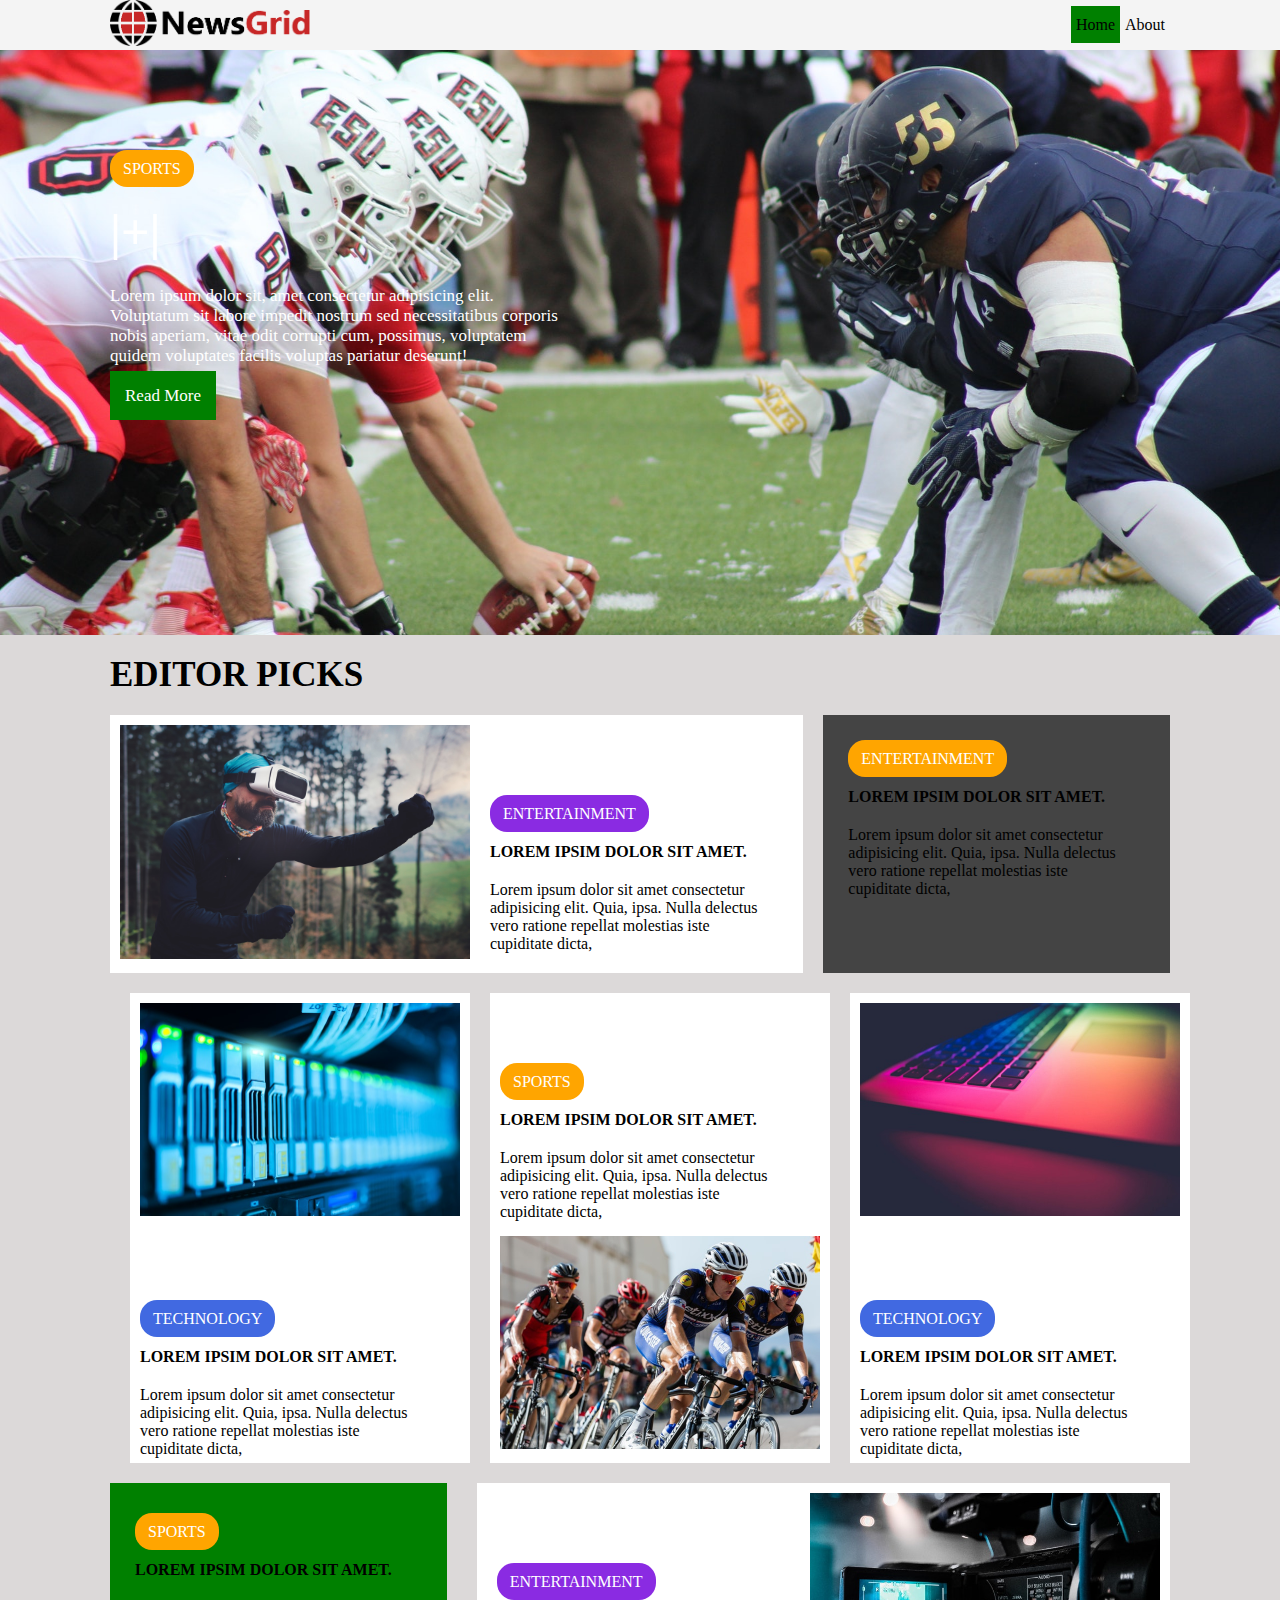
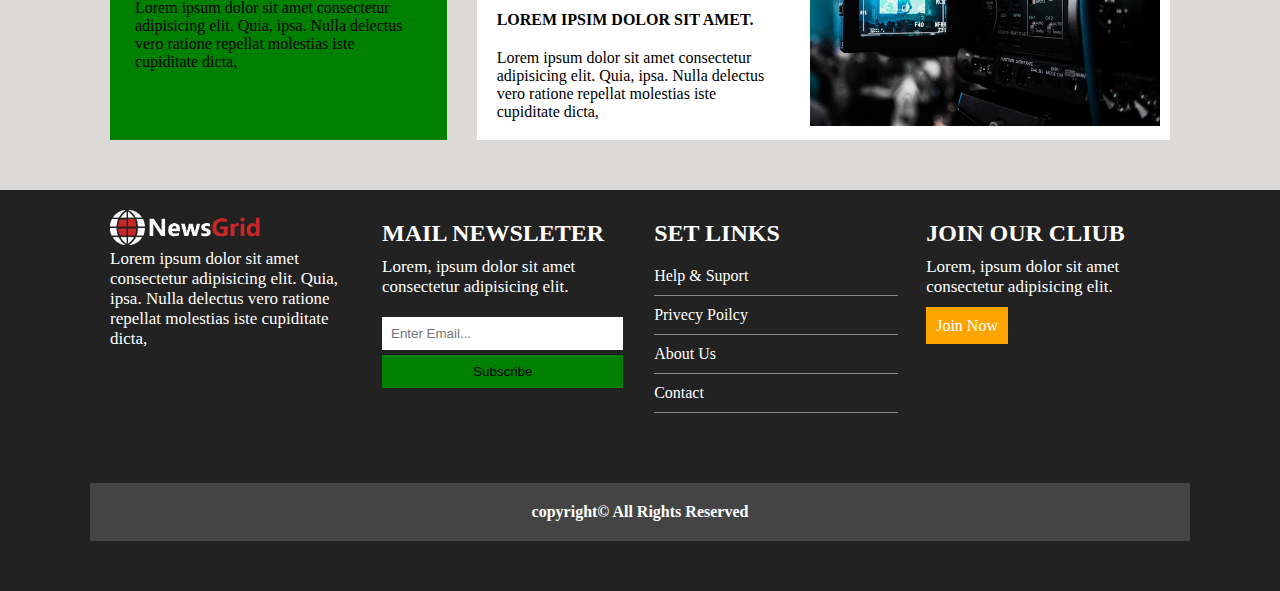
<file: index.html>
<!DOCTYPE html>
<html lang="en">
<head>
    <meta charset="UTF-8">
    <meta http-equiv="X-UA-Compatible" content="IE=edge">
    <meta name="viewport" content="width=device-width, initial-scale=1.0">
    <title>News grid</title>
    <link rel="stylesheet" href="css/style.css">
    <link rel="icon" href="img/icon.png">
    <link rel="stylesheet" href="https://cdnjs.cloudflare.com/ajax/libs/font-awesome/6.1.1/css/all.min.css" integrity="sha512-KfkfwYDsLkIlwQp6LFnl8zNdLGxu9YAA1QvwINks4PhcElQSvqcyVLLD9aMhXd13uQjoXtEKNosOWaZqXgel0g==" crossorigin="anonymous" referrerpolicy="no-referrer" />

</head>
<body>
    <nav id="navbar">
        <div class="container nav-cont">
          <div class="logo">
                <img src="img/logo.png" alt="">
         </div>
            <div class="social">
                <a href="#"> <i class="fa-brands fa-facebook-f"></i></i></a>
                <a href="#"><i class="fa-brands fa-twitter"></i></a>
                <a href="#"><i class="fa-brands fa-instagram"></i></a>
                <a href="#"><i class="fa-brands fa-youtube"></i></a>
            </div>
            <div class="btn-nav">
                <ul>
                    <li><a href="index.html" class="btn1 here">Home</a></li>
                    <li><a href="about.html" class="btn1">About</a></li>
                </ul>
            </div>
        </div>
    </nav>
    <header id="home">
        <div class="container cont">
            <a href="#" class="button">SPORTS</a>
            <h1>|+|</h1>
            <p>Lorem ipsum dolor sit, amet consectetur adipisicing elit. Voluptatum sit labore impedit nostrum sed necessitatibus corporis nobis aperiam, vitae odit corrupti cum, possimus, voluptatem quidem voluptates facilis voluptas pariatur deserunt!</p>
            <a href="#" class="btn-box">Read More</a>    
        </div>
    </header>
    <section id="editor">
        <div class="container">
            <h2>EDITOR PICKS</h2>
            <div class="row1">
                <div class="card">
                    <div>
                        <img src="img/articles/ent1.jpg" alt="">
                    </div>
                    <div class="text">
                        <a href="join.html" class="button blueviolet">ENTERTAINMENT</a>
                        <h4>LOREM IPSIM DOLOR SIT AMET.</h4>
                        <p>Lorem ipsum dolor sit amet consectetur adipisicing elit. Quia, ipsa. Nulla delectus vero ratione repellat molestias iste cupiditate dicta,</p>
                    </div>
                </div>
                <div class=" text-d text">
                    <a href="join.html" class="button">ENTERTAINMENT</a>
                    <h4>LOREM IPSIM DOLOR SIT AMET.</h4>
                    <p>Lorem ipsum dolor sit amet consectetur adipisicing elit. Quia, ipsa. Nulla delectus vero ratione repellat molestias iste cupiditate dicta, </p>
                </div>
            </div>
            <div class="row2">
                <div class="card-l">
                    <img src="img/articles/tech1.jpg" alt="">
                    <div class="text">
                        <a href="join.html" class="button blue">TECHNOLOGY</a>
                        <h4>LOREM IPSIM DOLOR SIT AMET.</h4>
                        <p>Lorem ipsum dolor sit amet consectetur adipisicing elit. Quia, ipsa. Nulla delectus vero ratione repellat molestias iste cupiditate dicta,</p>
                    </div>
                </div>                
                <div class="card-l">
                    <div class="text">
                        <a href="join.html" class="button ">SPORTS</a>
                        <h4>LOREM IPSIM DOLOR SIT AMET.</h4>
                        <p>Lorem ipsum dolor sit amet consectetur adipisicing elit. Quia, ipsa. Nulla delectus vero ratione repellat molestias iste cupiditate dicta,</p>
                    </div>
                    <img src="img/articles/sports1.jpg" alt="">
                </div>
                <div class="card-l">
                    <img src="img/articles/tech2.jpg" alt="">
                    <div class="text">
                        <a href="join.html" class="button blue">TECHNOLOGY</a>
                        <h4>LOREM IPSIM DOLOR SIT AMET.</h4>
                        <p>Lorem ipsum dolor sit amet consectetur adipisicing elit. Quia, ipsa. Nulla delectus vero ratione repellat molestias iste cupiditate dicta,</p>
                    </div>
                </div>
            </div>
            <div class="row1 row3">
                
                    <div class=" text-g text">
                        <a href="join.html" class="button">SPORTS</a>
                        <h4>LOREM IPSIM DOLOR SIT AMET.</h4>
                        <p>Lorem ipsum dolor sit amet consectetur adipisicing elit. Quia, ipsa. Nulla delectus vero ratione repellat molestias iste cupiditate dicta, </p>
                    </div>
                <div class="card">
                    <div class="text">
                        <a href="join.html" class="button blueviolet">ENTERTAINMENT</a>
                        <h4>LOREM IPSIM DOLOR SIT AMET.</h4>
                        <p>Lorem ipsum dolor sit amet consectetur adipisicing elit. Quia, ipsa. Nulla delectus vero ratione repellat molestias iste cupiditate dicta,</p>
                    </div>
                    <div>
                        <img src="img/articles/ent2.jpg" alt="">
                    </div>
                </div>
            </div>
        </div>
    </section>
    <section id="join">
        <div class="container join">
            <div>
                <img src="img/logo_light.png" alt="">
                <p>Lorem ipsum dolor sit amet consectetur adipisicing elit. Quia, ipsa. Nulla delectus vero ratione repellat molestias iste cupiditate dicta,</p>
            </div>
            <div>
                <h2>MAIL NEWSLETER</h2>
                <P>Lorem, ipsum dolor sit amet consectetur adipisicing elit.</P>
                <form action="#">
                    <input placeholder="Enter Email..." type="text">
                    <input class="green" type="submit" value="Subscribe">
                </form>
            </div>
            <div>
                <h2>SET LINKS</h2>
                <ul>
                    <li>Help & Suport</li>
                    <li>Privecy Poilcy</li>
                    <li>About Us</li>
                    <li>Contact</li>
                </ul>
            </div>
            <div>
                <h2>JOIN OUR CLIUB</h2>
                <P>Lorem, ipsum dolor sit amet consectetur adipisicing elit.</P>
                <a href="#">Join Now</a>
            </div>
        </div>
    </section>
    <footer>
        <div class="container footer">
            <h4 >copyright&copy; All Rights Reserved</h4>
        </div>
    </footer>
</body>
</html>
</file>
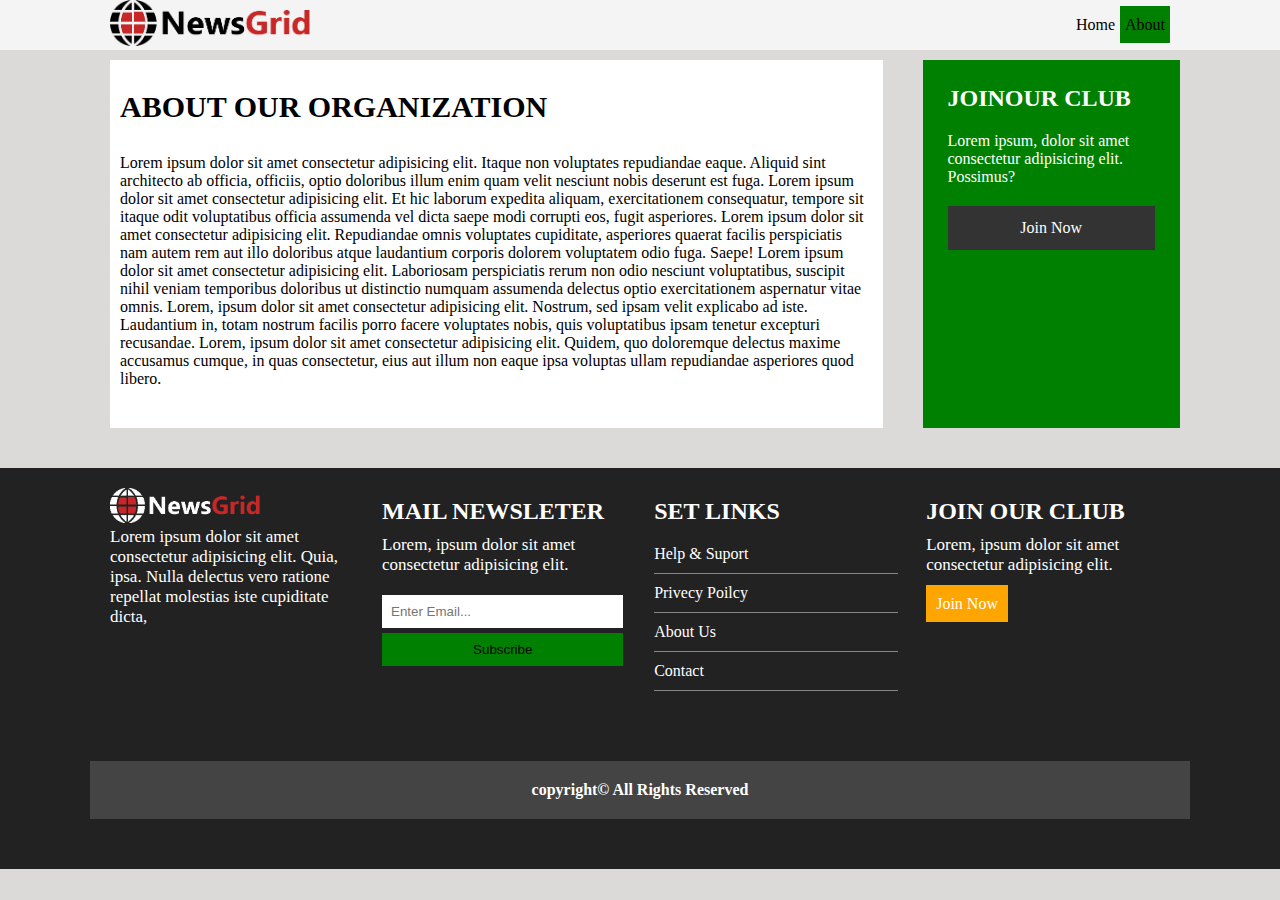
<file: about.html>
<!DOCTYPE html>
<html lang="en">
<head>
    <meta charset="UTF-8">
    <meta http-equiv="X-UA-Compatible" content="IE=edge">
    <meta name="viewport" content="width=device-width, initial-scale=1.0">
    <title>News grid</title>
    <link rel="stylesheet" href="css/style.css">
    <link rel="icon" href="img/icon.png">
    <link rel="stylesheet" href="https://cdnjs.cloudflare.com/ajax/libs/font-awesome/6.1.1/css/all.min.css" integrity="sha512-KfkfwYDsLkIlwQp6LFnl8zNdLGxu9YAA1QvwINks4PhcElQSvqcyVLLD9aMhXd13uQjoXtEKNosOWaZqXgel0g==" crossorigin="anonymous" referrerpolicy="no-referrer" />

</head>
<body>
    <nav id="navbar">
        <div class="container nav-cont">
          <div class="logo">
                <img src="img/logo.png" alt="">
         </div>
            <div class="social">
                <a href="#"> <i class="fa-brands fa-facebook-f"></i></i></a>
                <a href="#"><i class="fa-brands fa-twitter"></i></a>
                <a href="#"><i class="fa-brands fa-instagram"></i></a>
                <a href="#"><i class="fa-brands fa-youtube"></i></a>
            </div>
            <div class="btn-nav">
                <ul>
                    <li><a href="index.html" class="btn1">Home</a></li>
                    <li><a href="about.html" class="btn1 here">About</a></li>
                </ul>
            </div>
        </div>
    </nav>
    <section id="paraghraph">
        <div class="container par">
            <div class="b-card">
                <h1>ABOUT OUR ORGANIZATION</h1>
                
                <p>Lorem ipsum dolor sit amet consectetur adipisicing elit. Itaque non voluptates repudiandae eaque. Aliquid sint architecto ab officia, officiis, optio doloribus illum enim quam velit nesciunt nobis deserunt est fuga.
                    Lorem ipsum dolor sit amet consectetur adipisicing elit. Et hic laborum expedita aliquam, exercitationem consequatur, tempore sit itaque odit voluptatibus officia assumenda vel dicta saepe modi corrupti eos, fugit asperiores.
                    Lorem ipsum dolor sit amet consectetur adipisicing elit. Repudiandae omnis voluptates cupiditate, asperiores quaerat facilis perspiciatis nam autem rem aut illo doloribus atque laudantium corporis dolorem voluptatem odio fuga. Saepe!
                    Lorem ipsum dolor sit amet consectetur adipisicing elit. Laboriosam perspiciatis rerum non odio nesciunt voluptatibus, suscipit nihil veniam temporibus doloribus ut distinctio numquam assumenda delectus optio exercitationem aspernatur vitae omnis.
                    Lorem, ipsum dolor sit amet consectetur adipisicing elit. Nostrum, sed ipsam velit explicabo ad iste. Laudantium in, totam nostrum facilis porro facere voluptates nobis, quis voluptatibus ipsam tenetur excepturi recusandae.  
                    Lorem, ipsum dolor sit amet consectetur adipisicing elit. Quidem, quo doloremque delectus maxime accusamus cumque, in quas consectetur, eius aut illum non eaque ipsa voluptas ullam repudiandae asperiores quod libero.
                </p>
            </div>
            <div class="join-now">
                <h2>JOINOUR CLUB</h2>
                <p>Lorem ipsum, dolor sit amet consectetur adipisicing elit. Possimus?</p>
                <a href="#" class="dark-btn">Join Now</a>
            </div>
        </div>
    </section>



    <section id="join">
        <div class="container join">
            <div>
                <img src="img/logo_light.png" alt="">
                <p>Lorem ipsum dolor sit amet consectetur adipisicing elit. Quia, ipsa. Nulla delectus vero ratione repellat molestias iste cupiditate dicta,</p>
            </div>
            <div>
                <h2>MAIL NEWSLETER</h2>
                <P>Lorem, ipsum dolor sit amet consectetur adipisicing elit.</P>
                <form action="#">
                    <input placeholder="Enter Email..." type="text">
                    <input class="green" type="submit" value="Subscribe">
                </form>
            </div>
            <div>
                <h2>SET LINKS</h2>
                <ul>
                    <li>Help & Suport</li>
                    <li>Privecy Poilcy</li>
                    <li>About Us</li>
                    <li>Contact</li>
                </ul>
            </div>
            <div>
                <h2>JOIN OUR CLIUB</h2>
                <P>Lorem, ipsum dolor sit amet consectetur adipisicing elit.</P>
                <a href="#">Join Now</a>
            </div>
        </div>
    </section>
    <footer>
        <div class="container footer">
            <h4 >copyright&copy; All Rights Reserved</h4>
        </div>
    </footer>
</body>
</html>
</file>
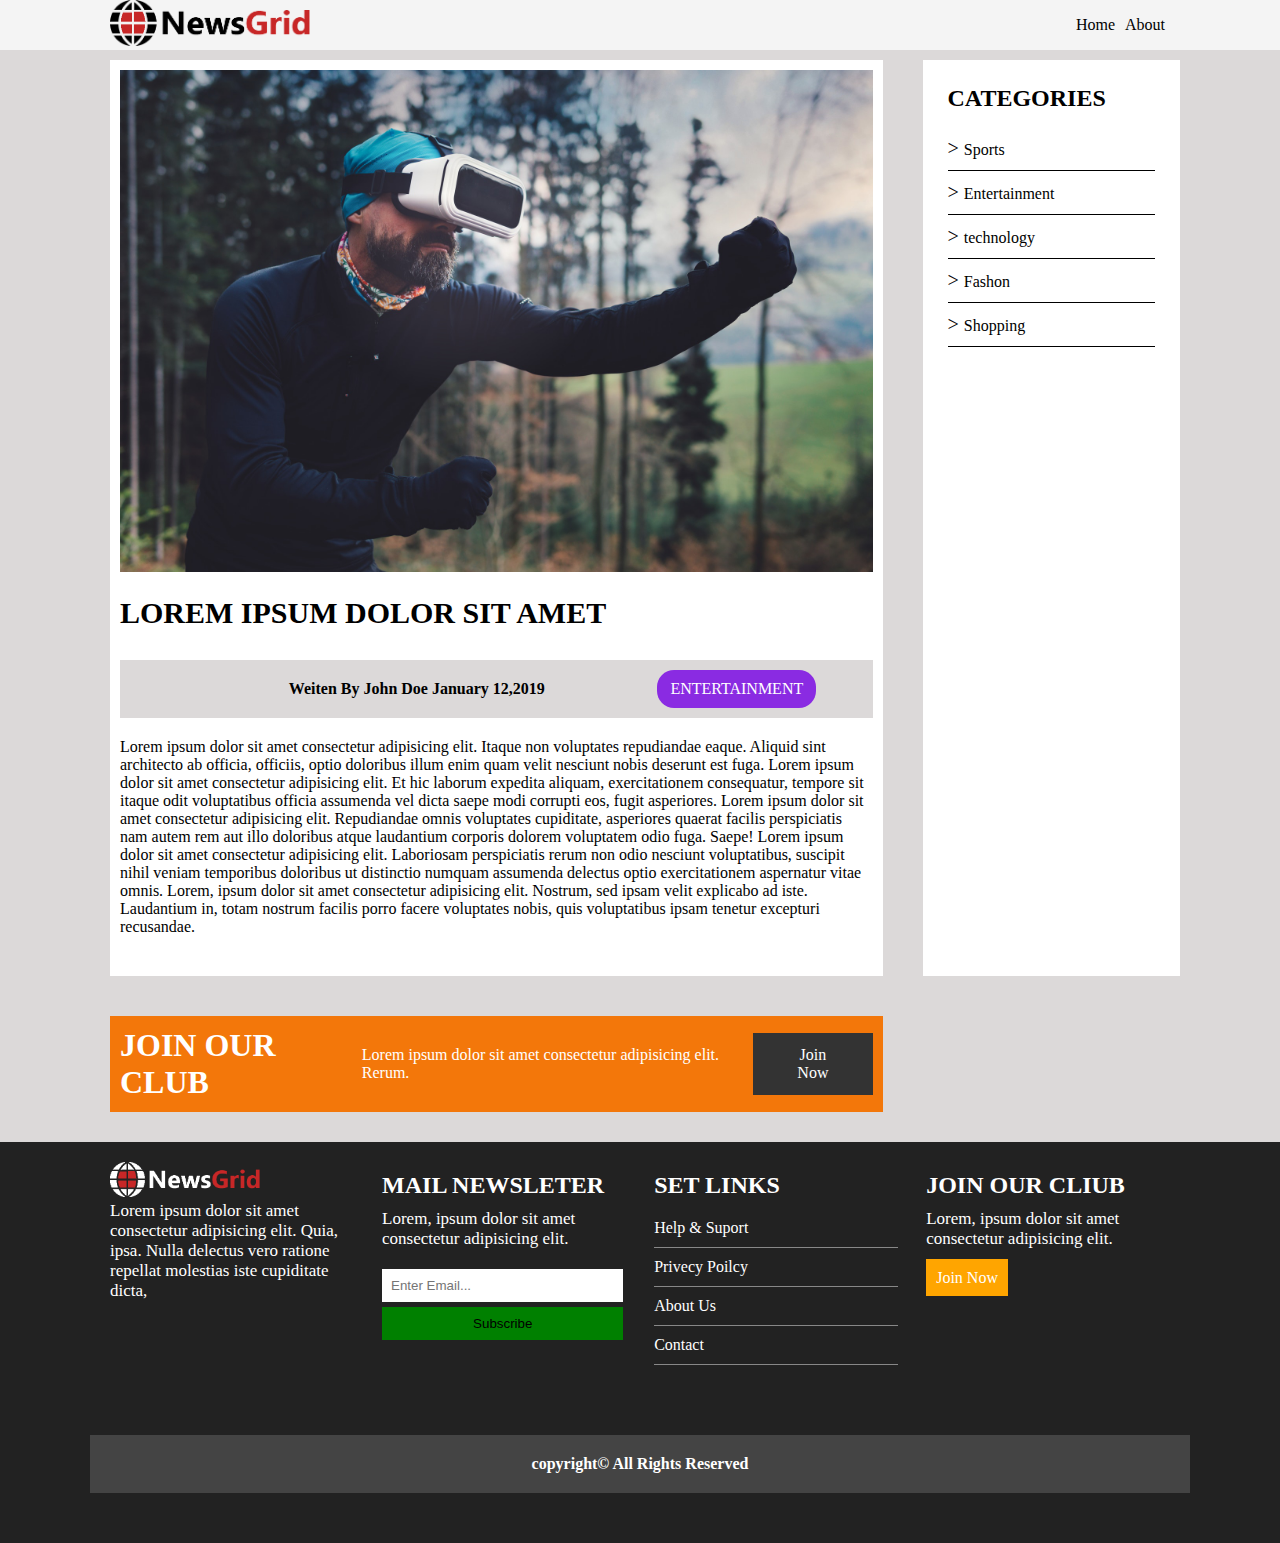
<file: join.html>
<!DOCTYPE html>
<html lang="en">
<head>
    <meta charset="UTF-8">
    <meta http-equiv="X-UA-Compatible" content="IE=edge">
    <meta name="viewport" content="width=device-width, initial-scale=1.0">
    <title>News grid</title>
    <link rel="stylesheet" href="css/style.css">
    <link rel="icon" href="img/icon.png">
    <link rel="stylesheet" href="https://cdnjs.cloudflare.com/ajax/libs/font-awesome/6.1.1/css/all.min.css" integrity="sha512-KfkfwYDsLkIlwQp6LFnl8zNdLGxu9YAA1QvwINks4PhcElQSvqcyVLLD9aMhXd13uQjoXtEKNosOWaZqXgel0g==" crossorigin="anonymous" referrerpolicy="no-referrer" />

</head>
<body>
    <nav id="navbar">
        <div class="container nav-cont">
          <div class="logo">
                <img src="img/logo.png" alt="">
         </div>
            <div class="social">
                <a href="#"> <i class="fa-brands fa-facebook-f"></i></i></a>
                <a href="#"><i class="fa-brands fa-twitter"></i></a>
                <a href="#"><i class="fa-brands fa-instagram"></i></a>
                <a href="#"><i class="fa-brands fa-youtube"></i></a>
            </div>
            <div class="btn-nav">
                <ul>
                    <li><a href="index.html" class="btn1">Home</a></li>
                    <li><a href="about.html" class="btn1">About</a></li>
                </ul>
            </div>
        </div>
    </nav>
    <section id="paraghraph">
        <div class="container par">
            <div class="b-card">
                <img src="img/articles/ent1.jpg" alt="">
                <h1>LOREM IPSUM DOLOR SIT AMET</h1>
                <div class="s-box">
                    <i class="fa-solid fa-user-tie"></i>
                    <h4>Weiten By John Doe January 12,2019</h4>
                    <a class="button blueviolet" href="#">ENTERTAINMENT</a>
                </div>
                <p>Lorem ipsum dolor sit amet consectetur adipisicing elit. Itaque non voluptates repudiandae eaque. Aliquid sint architecto ab officia, officiis, optio doloribus illum enim quam velit nesciunt nobis deserunt est fuga.
                    Lorem ipsum dolor sit amet consectetur adipisicing elit. Et hic laborum expedita aliquam, exercitationem consequatur, tempore sit itaque odit voluptatibus officia assumenda vel dicta saepe modi corrupti eos, fugit asperiores.
                    Lorem ipsum dolor sit amet consectetur adipisicing elit. Repudiandae omnis voluptates cupiditate, asperiores quaerat facilis perspiciatis nam autem rem aut illo doloribus atque laudantium corporis dolorem voluptatem odio fuga. Saepe!
                    Lorem ipsum dolor sit amet consectetur adipisicing elit. Laboriosam perspiciatis rerum non odio nesciunt voluptatibus, suscipit nihil veniam temporibus doloribus ut distinctio numquam assumenda delectus optio exercitationem aspernatur vitae omnis.
                    Lorem, ipsum dolor sit amet consectetur adipisicing elit. Nostrum, sed ipsam velit explicabo ad iste. Laudantium in, totam nostrum facilis porro facere voluptates nobis, quis voluptatibus ipsam tenetur excepturi recusandae.  
                </p>
            </div>
            <div class="cat">
                <h2>CATEGORIES</h2>
                <ul>
                    <li>Sports</li>
                    <li>Entertainment</li>
                    <li>technology</li>
                    <li>Fashon</li>
                    <li>Shopping</li>
                </ul>
            </div>
        </div>
    </section>
    <section class="join-our par container">
        
            <div class="b-card">
                <h1>JOIN OUR CLUB</h1>
                <P>Lorem ipsum dolor sit amet consectetur adipisicing elit. Rerum.</P>
                <a href="#" class="dark-btn">Join Now</a>
            </div>
        

    </section>





    <section id="join">
        <div class="container join">
            <div>
                <img src="img/logo_light.png" alt="">
                <p>Lorem ipsum dolor sit amet consectetur adipisicing elit. Quia, ipsa. Nulla delectus vero ratione repellat molestias iste cupiditate dicta,</p>
            </div>
            <div>
                <h2>MAIL NEWSLETER</h2>
                <P>Lorem, ipsum dolor sit amet consectetur adipisicing elit.</P>
                <form action="#">
                    <input placeholder="Enter Email..." type="text">
                    <input class="green" type="submit" value="Subscribe">
                </form>
            </div>
            <div>
                <h2>SET LINKS</h2>
                <ul>
                    <li>Help & Suport</li>
                    <li>Privecy Poilcy</li>
                    <li>About Us</li>
                    <li>Contact</li>
                </ul>
            </div>
            <div>
                <h2>JOIN OUR CLIUB</h2>
                <P>Lorem, ipsum dolor sit amet consectetur adipisicing elit.</P>
                <a href="#">Join Now</a>
            </div>
        </div>
    </section>
    <footer>
        <div class="container footer">
            <h4 >copyright&copy; All Rights Reserved</h4>
        </div>
    </footer>
</body>
</html>
</file>
<file: css/style.css>
*{
    padding: 0;
    margin: 0;
    box-sizing: border-box;
}
body{
    background-color: #dcd9d9;
}
a{
    text-decoration: none;
    transition: .5s;
}
ul{
    list-style: none;
}
.container{
    max-width: 1100px;
    margin: auto;
    padding: 0 20px;
    overflow: auto;
}
/* nav bar */
.here{
    background-color: green;
}
#navbar{
    background-color: #f4f4f4;
    z-index: 3;
    position: sticky;
    top: 0;
}
.nav-cont{
    display: flex;
    justify-content: space-between;
    align-items: center;
}
.nav-cont .logo img{
    width: 200px;
}
.nav-cont .social a i{
    font-size: 25px;
    color: #888;
    margin: 10px;
}
.nav-cont .btn-nav ul{
    display: flex;
}
.nav-cont .btn-nav ul a{
    color: #000;
    padding:10px 5px;
}
.nav-cont .btn-nav ul a:hover{
    background-color: #fff;
}
/* home */
#home{
    background-image: url("../img/featured.jpg");
    height: 65vh;
    background-size: cover;
    background-position: center;
    color: #fff;
}
#home .cont{
    padding-top: 110px;
    height: 600px;
}
/* #home .cont */
 
.button {
    background-color: orange;
    color: #fff;
    padding: 10px 13px;
    border-radius: 17px;
    margin: 10px 0;
}
#home .cont h1{
    font-size: 50px;
    padding: 25px  0;
}
#home .cont p{
    max-width: 450px;
    font-size: 17px;
    padding-bottom: 20px;
}
#home .cont .btn-box{
    font-size: 17px;
    background-color: green;
    padding: 15px;
    color: #fff;
}
#home .cont .btn-box:hover ,.green:hover{
    background-color: rgb(3, 83, 3);
}
#editor h2{
    font-size: 35px;
    padding: 20px 0;
}
/* EDITOR */
.blue{
    background-color: royalblue;
}
.green,.join-now{
    background-color: green;
}
#editor .row1{
    display: grid;
    grid-template-columns: 2fr 1fr;
    gap: 20px;
}

#editor .row1 .card{
    display: grid;
    grid-template-columns: 1fr 1fr;
    gap: 10px;
    background-color: #fff;
}
#editor .row3{
    display: grid;
    grid-template-columns: 1fr 2fr;
    gap: 20px;
    margin-bottom: 50px;
}
 .card img{
    width: 350px;
}
.card{
    padding: 10px;
}
.text{
    align-items: center;
    
    padding: 80px 0 5px 10px;
   
}
.text h4{
    padding: 20px 0;
}
.text p{
    width: 280px;
}
.row1 .text .blueviolet ,.blueviolet{
    background-color: blueviolet;
}
.text-d{
    background-color: #444;
    padding: 35px 25px;
}
#editor .row2{
    display: flex;
    justify-content: space-around;
    padding: 10px;
}
#editor .row2 .card-l{
    width: 340px;
    background-color: #fff;
    margin: 10px;

}
#editor .row2 .card-l img{
    width: 320px;
    margin: 10px;

}
#editor .row1 .text-g{
    background-color: green;
    padding: 40px 25px;
   margin-right: 10px;
    
}
#join, footer{
    background-color: #222;
    padding: 20px 0;
    color: #fff;
    
}
#join .join{
    display: flex;
    justify-content: space-between;
}
#join .join div{
    width: 23%;
}
#join img{
    width: 150px;
}
#join .join div h2{
    padding: 10px 0;
}
#join .join div p{
    font-size: 17px;
    margin-bottom: 20px;
}
#join .join div input{
    display: block;
    width: 99%;
    padding: 9px;
    margin: 5px 0;
    border: none;
}
#join .join div li{
    padding: 10px 0;
    border-bottom: 1px solid #888;
}
#join .join div a{
    padding: 10px;
    background-color: orange;
    color: #fff;
}
footer .footer{
    text-align: center;
    background-color: #444;
    padding: 20px;
    margin: 30px auto ;
}
/* =========join======== 8888888888*/

#paraghraph .par,.join-our.par{
    display: grid;
    grid-template-columns: 3fr 1fr;
    gap: 30px;
    margin-bottom: 30px;
}
#paraghraph .par .b-card{
    width: 100%;
    padding: 10px;
    margin: 10px auto;
    background-color: #fff;
}
#paraghraph .par .cat, .join-now{
    width: 100%;
    padding: 25px;
    margin: 10px;
    background-color: #fff;
}
#paraghraph .par .b-card img{
   width: 100%;
}
#paraghraph .par .b-card p{
    padding: 10px 0 30px 0;
}
#paraghraph .par .b-card h1{
    padding: 20px 0;
    font-size: 30px;
}
#paraghraph .par .b-card .s-box{
    display: flex;
    justify-content: space-around;
    background-color: #dcd9d9;
    align-items: center;
    margin: 10px 0; 
}
#paraghraph .par .cat h2{  
padding-bottom: 15px;
}
#paraghraph .par .cat li{
    padding: 10px 0;
    border-bottom: 1px solid black;
}
#paraghraph .par .cat li::before{
    content: "> ";
    font-size: 20px;
}
.join-our .b-card{
    width: 100%;
    background-color: rgb(243, 119, 10);
    color: #fff;
    padding: 10px;
    display: flex;
    align-items: center;
}
 .dark-btn{
    
    text-align: center;
    background-color: #333  ;
    padding: 13px 30px;
    color: #fff;
    display: flex;
    align-items: center;
    justify-content: center;
}
.join-our p ,.join-now p{
    margin: 20px auto;
}
.join-now{
    background-color: green;
    color: #fff;
}
@media(max-width:1080px) {
    #editor .container{
        display: flex;
        flex-direction: column;
        align-items: center;
    }
    #editor .row1{
        display: grid;
        grid-template-columns:  1fr;
        gap: 20px;
        margin: auto;
    }
    #editor .row1 .card{
        display: grid;
        grid-template-columns:1fr;
        gap: 10px;
        background-color: #fff;
    }
    #editor .row3{
        display: grid;
        grid-template-columns: 1fr;
        gap: 20px;
        margin: auto;
    }
    #editor .row2{
        display: grid;
        grid-template-columns: 1fr ;
        margin: auto;
    }
    #editor .row2 .card-l{
        width: 370px;
        background-color: #fff;
        margin: 20px;
        
    }      
}
</file>
